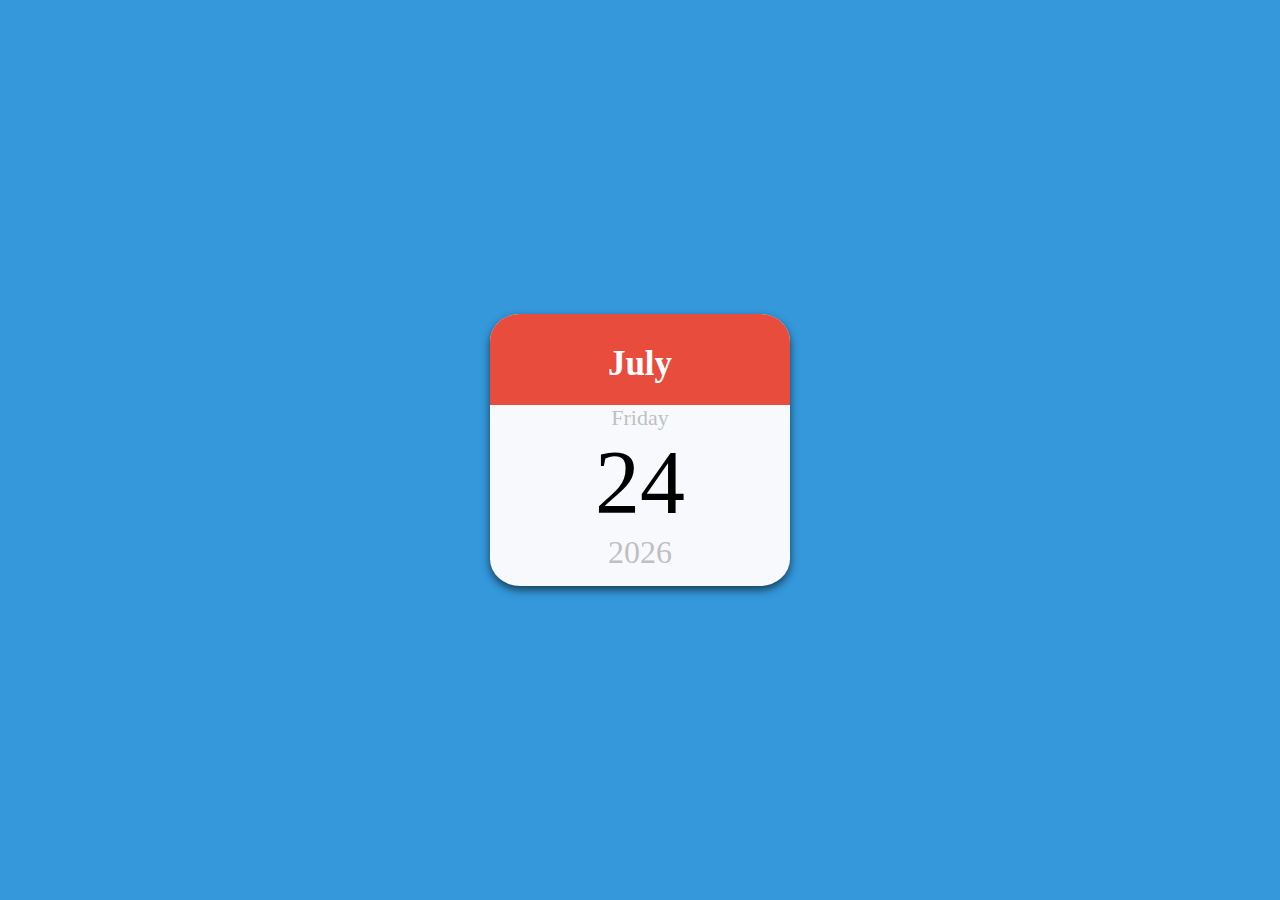
<file: 04. Simple Calender/index.html>
<!DOCTYPE html>
<html lang="en">
<head>
    <meta charset="UTF-8">
    <meta name="viewport" content="width=device-width, initial-scale=1.0">
    <title>Calendar</title>
    <link rel="stylesheet" href="styles.css">
</head>
<body>
    <div class="calendar-container">
        <div id="month" class="calendar-month"></div>
        <div id="dayName" class="calendar-day"></div>
        <div id="date" class="calendar-date"></div>
        <div id="year" class="calendar-year"></div>
    </div>
    <script src="script.js"></script>
</body>
</html>
</file>
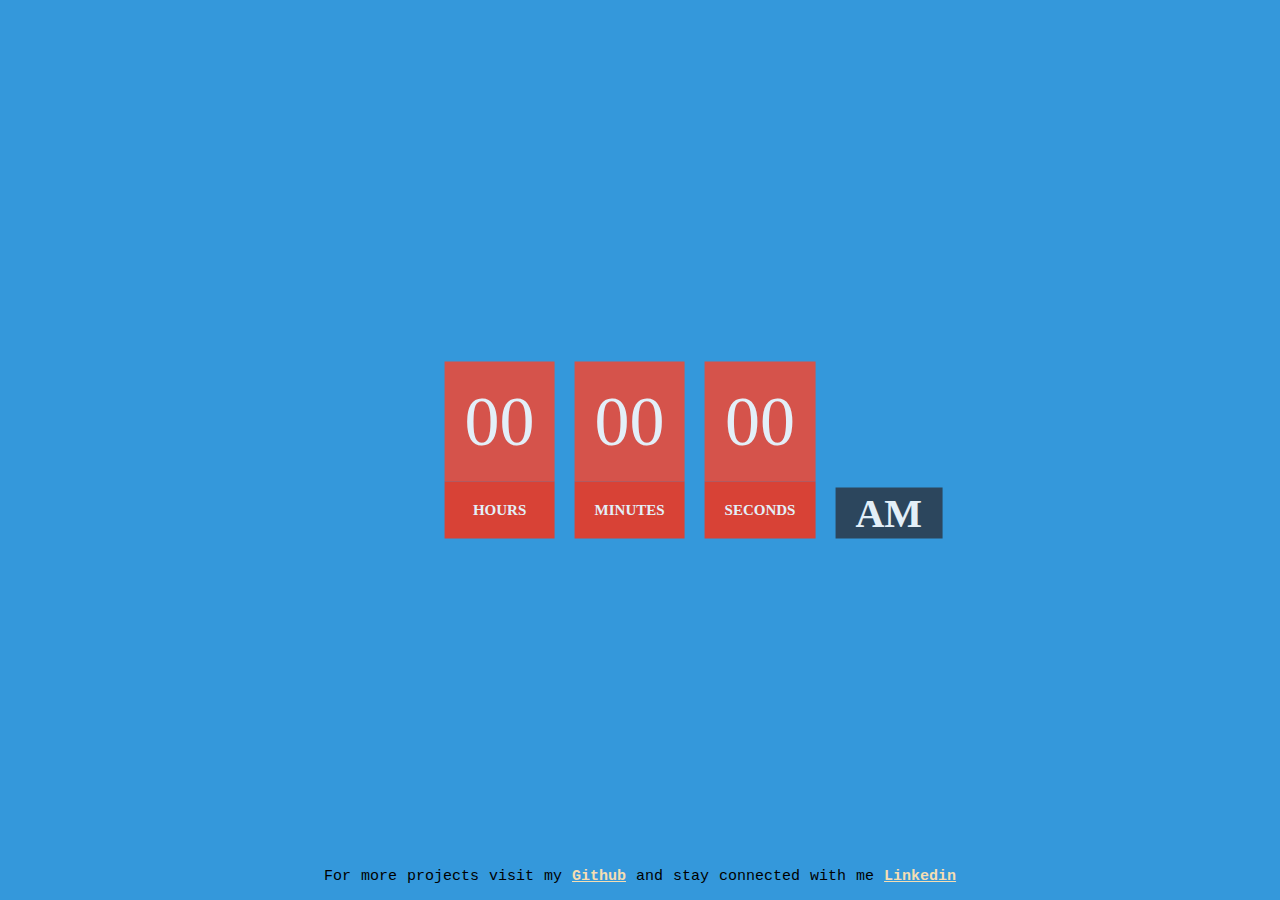
<file: 05.Simple Digital Clock/index.html>
<!DOCTYPE html>
<html lang="en">

<head>
    <meta charset="UTF-8">
    <meta name="viewport" content="width=device-width, initial-scale=1.0">
    <title>Clock</title>
    <link rel="stylesheet" href="style.css">
    <link rel="stylesheet" href="https://cdnjs.cloudflare.com/ajax/libs/font-awesome/4.7.0/css/font-awesome.min.css">
</head>

<body>
    <div class="container">
        <div class="hourCont">
            <span id="hour">00</span>
            <span class="text">hours</span>
        </div>
        <div class="minCont">
            <span id="min">00</span>
            <span class="text">Minutes</span>
        </div>
        <div class="secCont">
            <span id="sec">00</span>
            <span class="text">Seconds</span>
        </div>
        <div class="ampmCont">
            <span id="ampm">AM</span>
        </div>
    </div>
    <p>For more projects visit my <a href="https://www.github.com/mixa-01" class="footer" id="git"
            target="_blank">Github</a> and stay connected with me <a
            href="https://www.linkedin.com/in/mirza-mehedi-hasan-a37a16263/" class="footer" target="_blank">Linkedin</a>
    </p>


    <script src="script.js"></script>
</body>

</html>
</file>
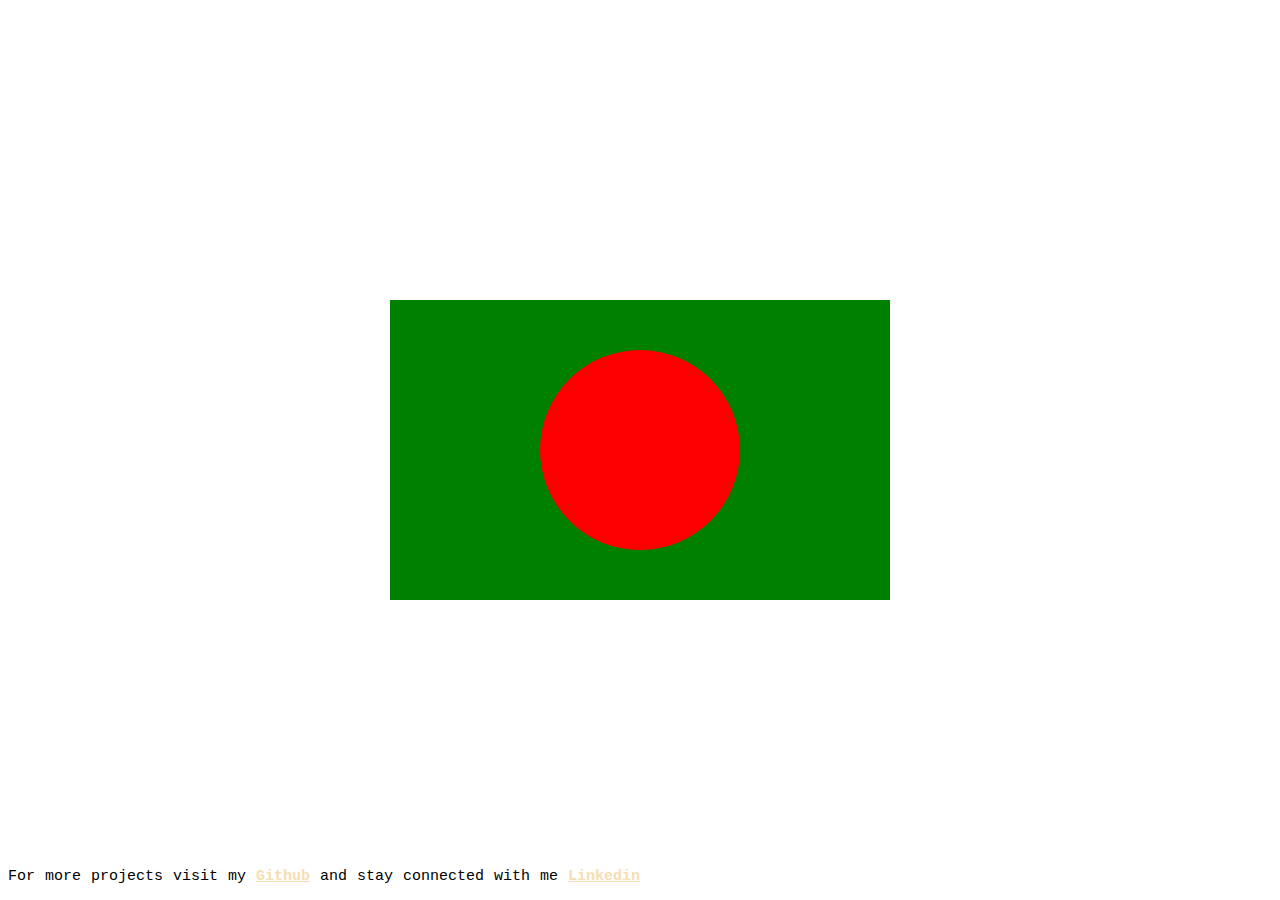
<file: 01. Bangladesh Flag/index-project.html>
<!DOCTYPE html>
<html lang="en">

<head>
    <meta charset="UTF-8">
    <link rel="stylesheet" href="style.css">
    <meta name="viewport" content="width=device-width, initial-scale=1.0">
    <title>Document</title>
</head>

<body>
    <div class="greenPart">
        <div class="redCircle"></div>

    </div>
        <p>For more projects visit my <a href="https://www.github.com/mixa-01" class="footer" id="git"
            target="_blank">Github</a> and stay connected with me <a
            href="https://www.linkedin.com/in/mirza-mehedi-hasan-a37a16263/" class="footer" target="_blank">Linkedin</a>
    </p>

</body>

</html>
</file>
<file: 04. Simple Calender/styles.css>
:root {
    --background-color: #3498DB;
    --container-color: #F7F9FC;
    --text-color: rgba(169, 169, 169, 0.735);
    --contBox-color: #E74C3C;
    --shadow-color:0 4px 8px rgba(0, 0, 0, 0.6);
}

body {
    background-color: var(--background-color);
    color: var(--text-color);
    font-family: cursive;
    width: 100vw;
    margin: 0;
}

.calendar-container {
    width: 300px;
    position: absolute;
    top: 50%;
    left: 50%;
    transform: translate(-50%, -50%);
    text-align: center;
    background-color: var(--container-color);
    box-shadow:var(--shadow-color);
    overflow: hidden;
    border-radius: 10%;
    
}

.calendar-day,
.calendar-month,
.calendar-date,
.calendar-year {
    margin: 0;
    padding: 0;
}

.calendar-day {
    font-size: 22px;
}

.calendar-month {
    background-color:var( --contBox-color) ;
    color: white;
    width: 100%;
    padding-top: 10%;
    padding-bottom: 7%;
    font-size: 35px;
    font-weight: bold;
}

.calendar-date {
    font-size: 90px;
    color: rgb(0, 0, 0);
}

.calendar-year {
    font-size: 32px;;
    margin-bottom: 5%;    
}
</file>
<file: 05.Simple Digital Clock/style.css>
:root {
    --background-color: #E74C3C;
    --header-color: #2C3E50;
    --weekday-color: #3498DB;
    --weekend-color: #E74C3C;
    --event-color: #F1C40F;
    --text-color: #F7F9FC;
    --border-color: #BDC3C7;
}

body {
    background-color: var(--weekday-color);
    font-family: cursive;
    font-size: 16px;
    margin: 0  0 0 0;
    display: flex;
    flex-direction: coloumn;
    align-items: center;
    justify-content: center;
    height: 100vh;
}

.container{
    display: flex;
    position: absolute;
    top: 50%;
    left: 50%;
    transform: translate(-50%, -50%);
    

}

.container div{
    
    margin: 10px;
    
    
    
}

.container span{
    display: flex;
    justify-content: center;
    align-items: center;
    font-size: 70px;
    background-color: var(--weekend-color);
    color: var(--text-color);
    opacity: 0.9;
    padding: 20px;
    

}
.container .text{
    font-size: 20px;
    background-color: #ea3925;
    color: var(--text-color);
    text-transform: uppercase;
    font-size: 15px;
    font-weight: bolder;

    
}


#ampm{
    font-size: 20px;
    color: var(--text-color);
    font-weight: bolder;
    text-transform: uppercase;
    position: absolute;
    bottom: 0;
    margin-bottom: 10px;
    font-size: 40px;
    padding-top: 2px;
    padding-bottom: 2px;
    background-color: var(--header-color);
    
}
p{
    position: absolute;
    bottom: 0%;
    font-size: 15px;
    font-family: 'Courier New', Courier, monospace;
    color: black;
    word-spacing: 1px;
    
}
.footer{
    text-decoration: underline;
    color: wheat;
    font-weight: bolder;
}

.footer:hover{
    color: #000;
    text-decoration: none;
    font-size: 22px;
}
</file>
<file: 01. Bangladesh Flag/style.css>
/* Container with green background */
.greenPart {
    height: 300px;
    width: 500px;
    background-color: green;
    display: flex;
    /* Use flexbox for alignment */
    justify-content: center;
    /* Center content horizontally */
    align-items: center;
    /* Center content vertically */
    position: fixed;
    /* Fixed position relative to the viewport */
    top: 50%;
    /* Center vertically in the viewport */
    left: 50%;
    /* Center horizontally in the viewport */
    transform: translate(-50%, -50%);
    /* Offset by 50% to center */
}

/* Circular element with red background */
.redCircle {
    height: 200px;
    width: 200px;
    background-color: red;
    border-radius: 50%;
    /* Make it a circle */
    display: flex;
    /* Use flexbox for alignment */
    justify-content: center;
    /* Center content horizontally */
    align-items: center;
    /* Center content vertically */
}
p{
    position: absolute;
    bottom: 0%;
    font-size: 15px;
    font-family: 'Courier New', Courier, monospace;
    color: black;
    word-spacing: 1px;
    
}
.footer{
    text-decoration: underline;
    color: wheat;
    font-weight: bolder;
}

.footer:hover{
    color: #000;
    text-decoration: none;
    font-size: 22px;
}
</file>
